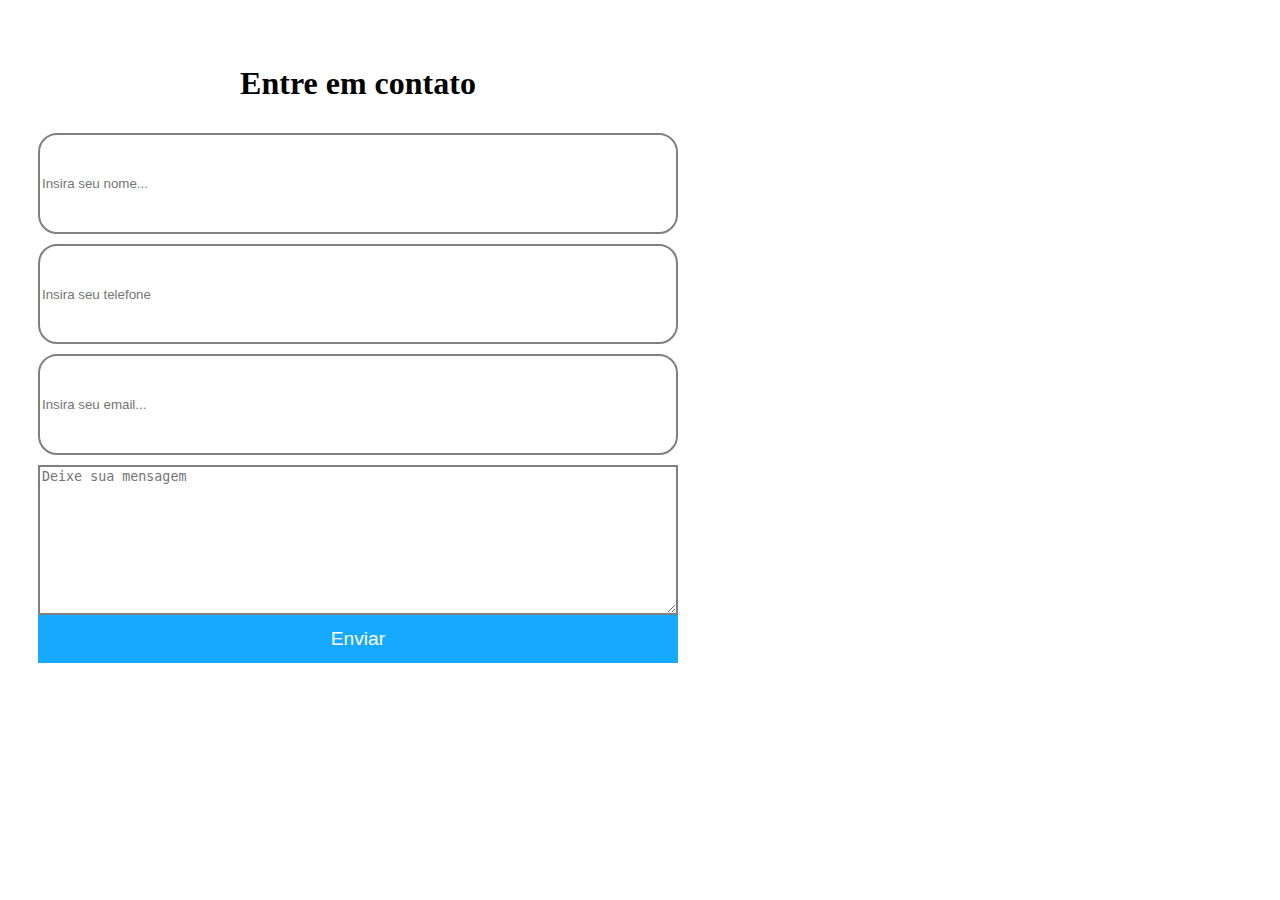
<file: projeto-landingpage/contato.html>
<!DOCTYPE html>
<html>
    <head>
        <meta charset="UTF-8" lang="PT-BR">
        <link rel="stylesheet" href="contato.css">
    </head>
    <body>
        <section class="contato">
            <h1>Entre em contato</h1>
            <form class="form">
                <input type="text" id="nomeid" placeholder="Insira seu nome..." required="required" name="nome" />
              
                <input type="tel" id="foneid" placeholder="Insira seu telefone" name="fone" />
              
                <input type="email" id="emailid" placeholder="Insira seu email..." name="email" />
              
                <textarea placeholder="Deixe sua mensagem"></textarea>
                <button class="button-enviar">Enviar</button>
            </form>
        </section>
    </body>
</html>
</file>
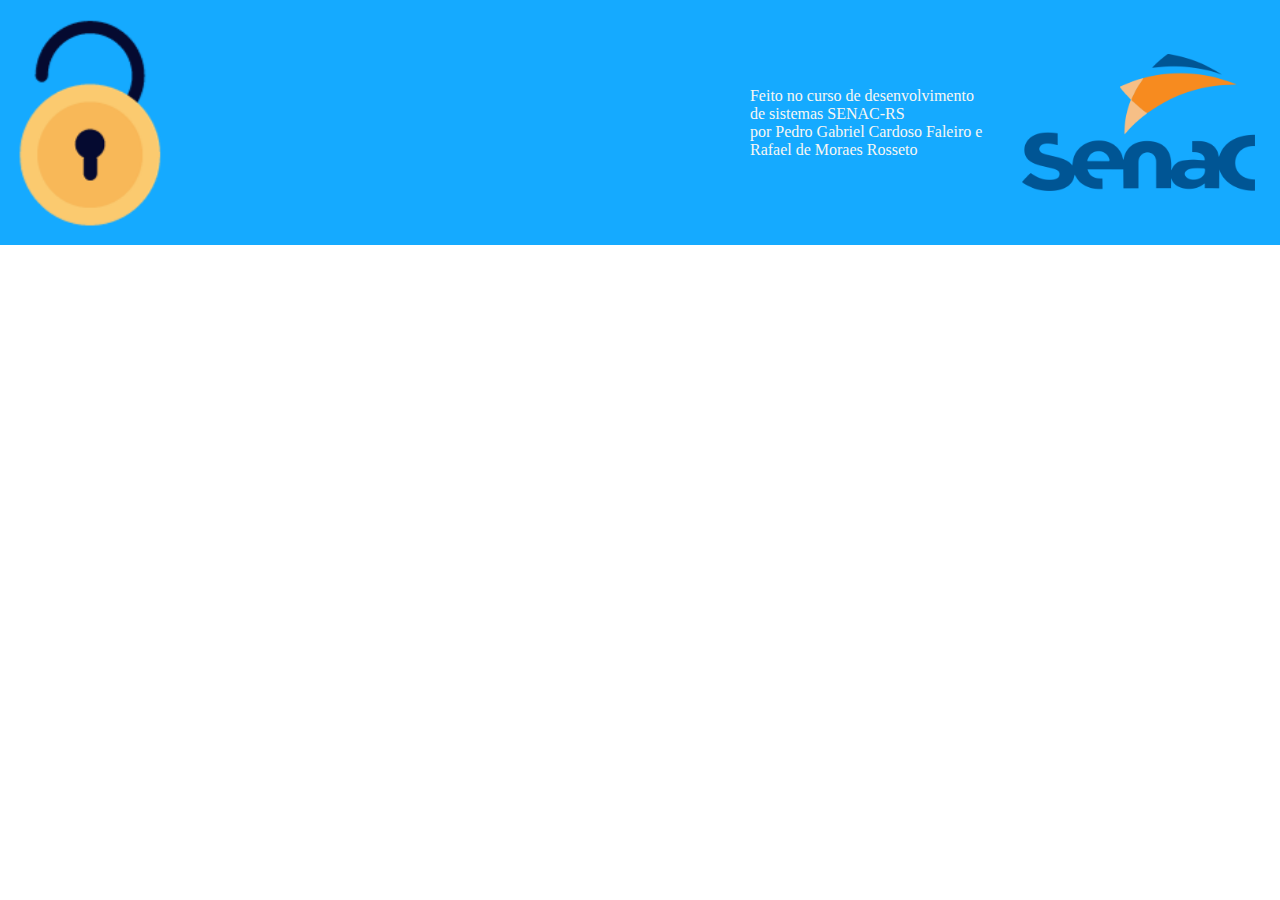
<file: projeto-landingpage/footer.html>
<!DOCTYPE html>
<html lang="pt-BR">
    <head>
        <title>Página inicial SBlock</title>
        <meta name="viewport" content="width=device-width, user-scalable=yes, initial-scale=1">
        <link rel="stylesheet" href="footer.css">
    </head>
    <body>
        <footer class="container-footer">
            <img src="sblocklogo.png" alt="Cadeado meio aberto">
            <section>
                <div>Feito no curso de desenvolvimento<br> de sistemas SENAC-RS <br> por Pedro Gabriel Cardoso Faleiro e<br> Rafael de Moraes Rosseto</div>
                <img src="logo-senac.png" alt="logo do senac">
            </section>
        </footer>
    </body>
</html>
</file>
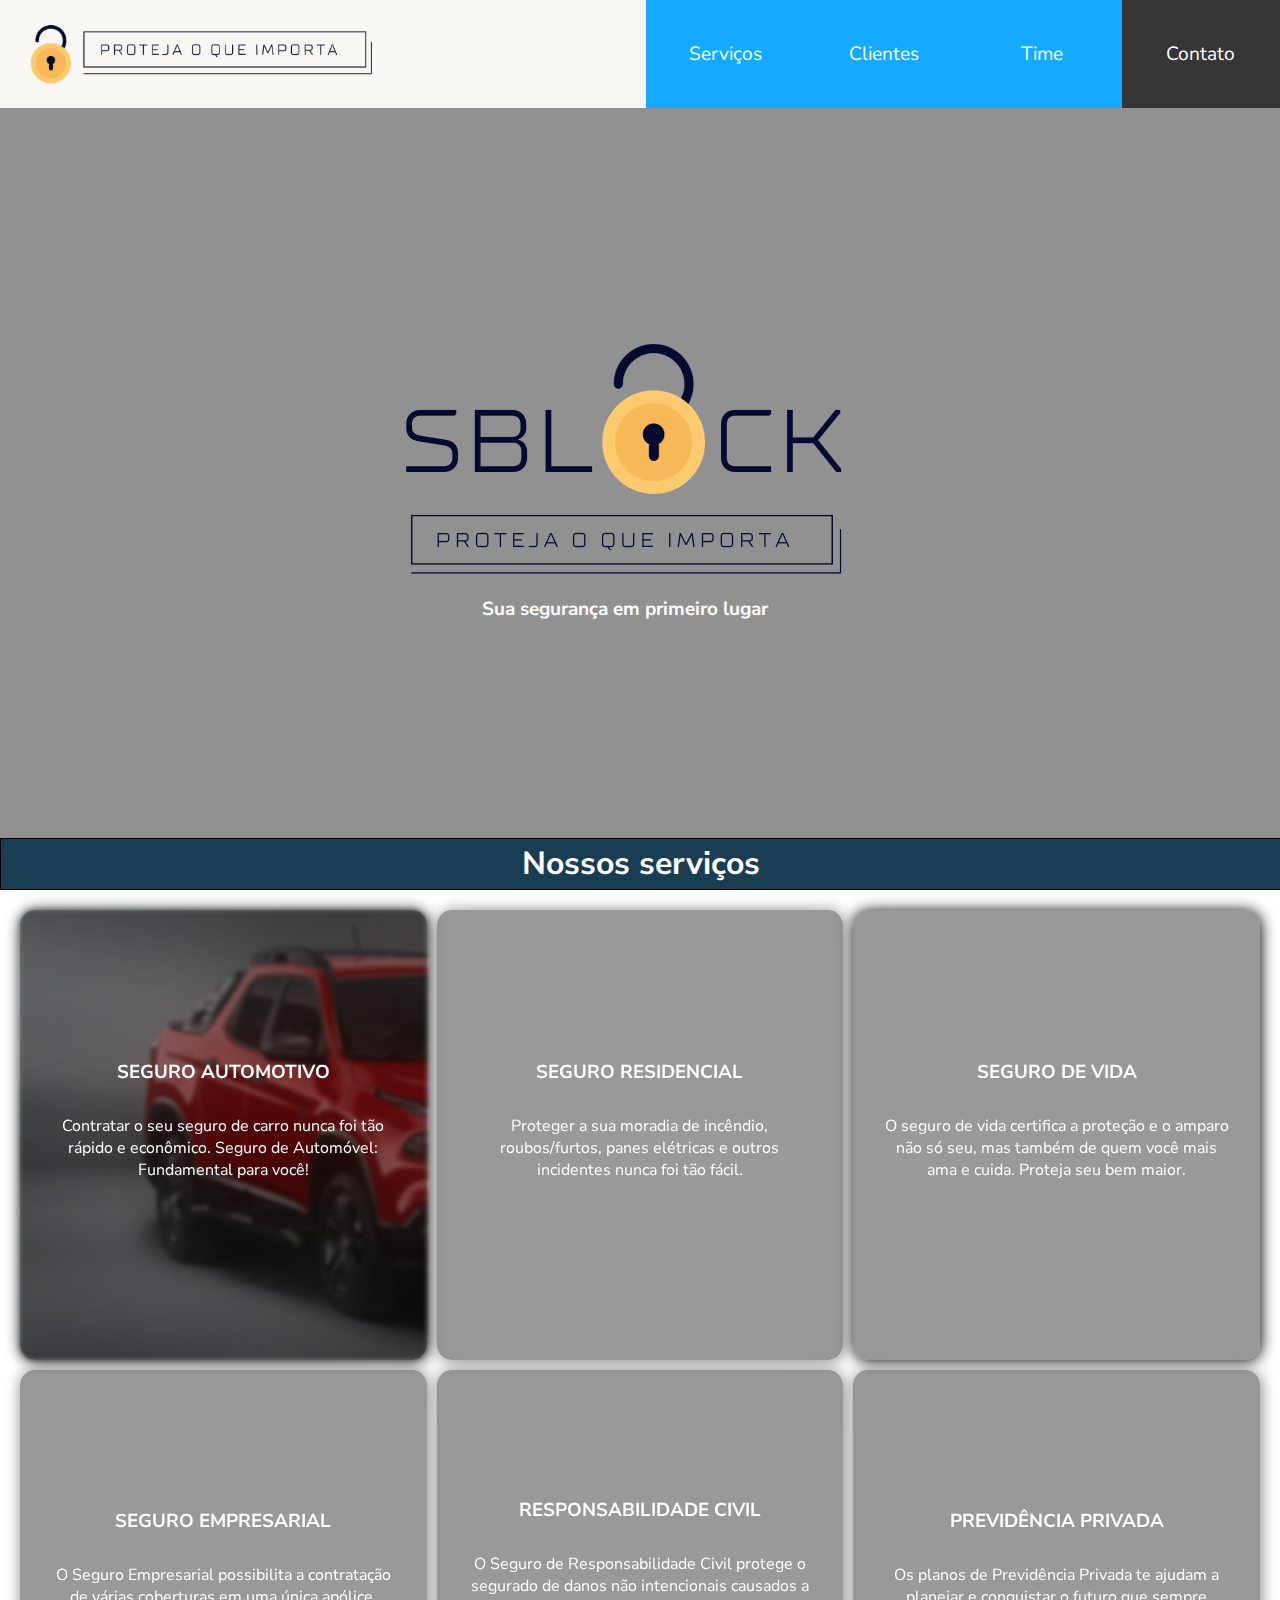
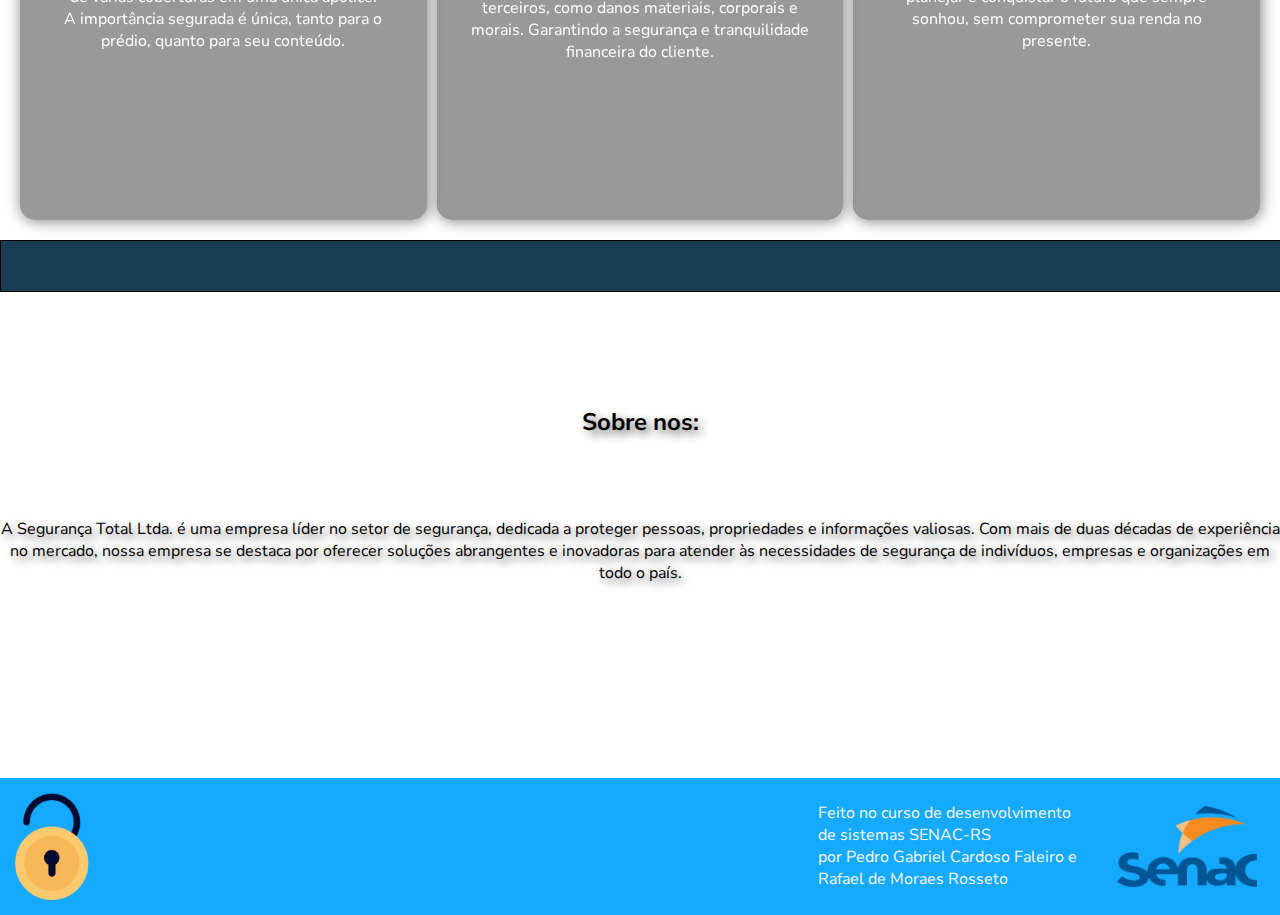
<file: projeto-landingpage/sectionlogo.html>
<!DOCTYPE html>
<html lang="pt-BR">
    <head>
        <title>Página inicial SBlock</title>
        <meta name="viewport" content="width=device-width, user-scalable=yes, initial-scale=1">
        <link rel="stylesheet" href="sectionlogo.css">
    </head>
    <body>

        <header>
            <nav>
                <div>
                    <img src="sblocklogo.png" alt="Logo do site: as letras S Block com o O sendo substituído por um cadeado meio aberto e a frase Proteja o que importa abaixo">
                    <img src="sblockfrase.png" alt="none">
                </div>

                <ul>
                    <li><a href="">Serviços</a></li>
                    <li><a href="">Clientes</a></li>
                    <li><a href="">Time</a></li>
                    <li><a id="a-contato" href="">Contato</a></li>
                </ul>
            </nav>
        </header>

        <main>

        <section id="janela" class="janela">
                <p class="colorback"></p>
                <div class="image-janela"></div>

                <div class="banner-logo" style="z-index: 99;">
                    
                    <img src="sblock.png" alt="Logo">
                </div>                

                <div style="z-index: 99;" class="janela-texto">
                    <h2 style="font-size: 19px;" >Sua segurança em primeiro lugar</h2>
                </div>
        </section>

        <div class="linha-azul">

            <div>
                <h1>Nossos serviços</h1>
            </div>
        
        </div>

        <div class="containerCaixa"> 

            <div class="caixa-carro">
                <div class="image-carro"></div>
                <div class="overlay"></div>
                <h3>SEGURO AUTOMOTIVO</h3>
                <p>Contratar o seu seguro de carro nunca foi tão rápido e econômico. Seguro de Automóvel: Fundamental para você!</p>
            </div>

            <div class="caixa-casa">
                <div class="image-casa"></div>
                <div class="overlay"></div>
                <h3>SEGURO RESIDENCIAL</h3>
                <p>Proteger a sua moradia de incêndio, roubos/furtos, panes elétricas e outros incidentes nunca foi tão fácil.</p>
            </div>

            <div class="caixa-vida">
                <div class="image-vida"></div>
                <div class="overlay"></div>
                <h3>SEGURO DE VIDA</h3>
                <p>O seguro de vida certifica a proteção e o amparo não só seu, mas também de quem você mais ama e cuida. Proteja seu bem maior.</p>
            </div>

            <div class="caixa-empresarial">
                <div class="image-empresarial"></div>
                <div class="overlay"></div>
                <h3>SEGURO EMPRESARIAL</h3>
                <p>O Seguro Empresarial possibilita a contratação de várias coberturas em uma única apólice. <br>A importância segurada é única, tanto para o prédio, quanto para seu conteúdo.</p>
            </div>

            <div class="caixa-civil">
                <div class="image-civil"></div>
                <div class="overlay"></div>
                <h3>RESPONSABILIDADE CIVIL</h3>
                <p>O Seguro de Responsabilidade Civil protege o segurado de danos não intencionais causados a terceiros, como danos materiais, corporais e morais. Garantindo a segurança e tranquilidade financeira do cliente.</p>
            </div>

            <div class="caixa-idoso">
                <div class="image-idoso"></div>
                <div class="overlay"></div>
                <h3>PREVIDÊNCIA PRIVADA</h3>
                <p>Os planos de Previdência Privada te ajudam a planejar e conquistar o futuro que sempre sonhou, sem comprometer sua renda no presente.</p>
            </div>

        </div>

        <div class="linha-azul">

            <div>
                <h1></h1>
            </div>
        
        </div>


        <div class="containerSobre">

            <div class="caixa-sobre">
                <h2>Sobre nos:</h2>
            </div>

            <div class="caixa-sobre">
                <p>A Segurança Total Ltda. é uma empresa líder no setor de segurança, dedicada a proteger pessoas, propriedades e informações valiosas. Com mais de duas décadas de experiência no mercado, nossa empresa se destaca por oferecer soluções abrangentes e inovadoras para atender às necessidades de segurança de indivíduos, empresas e organizações em todo o país.</p>
            </div>

        </div>

        </section>

    </main>

    <footer class="container-footer">

        <img src="sblocklogo.png" alt="Cadeado meio aberto">

        <section>
            <div>Feito no curso de desenvolvimento<br> de sistemas SENAC-RS <br> por Pedro Gabriel Cardoso Faleiro e<br> Rafael de Moraes Rosseto</div>
            <img src="logo-senac.png" alt="logo do senac">
        </section>

    </footer>

    </body>
</html>
</file>
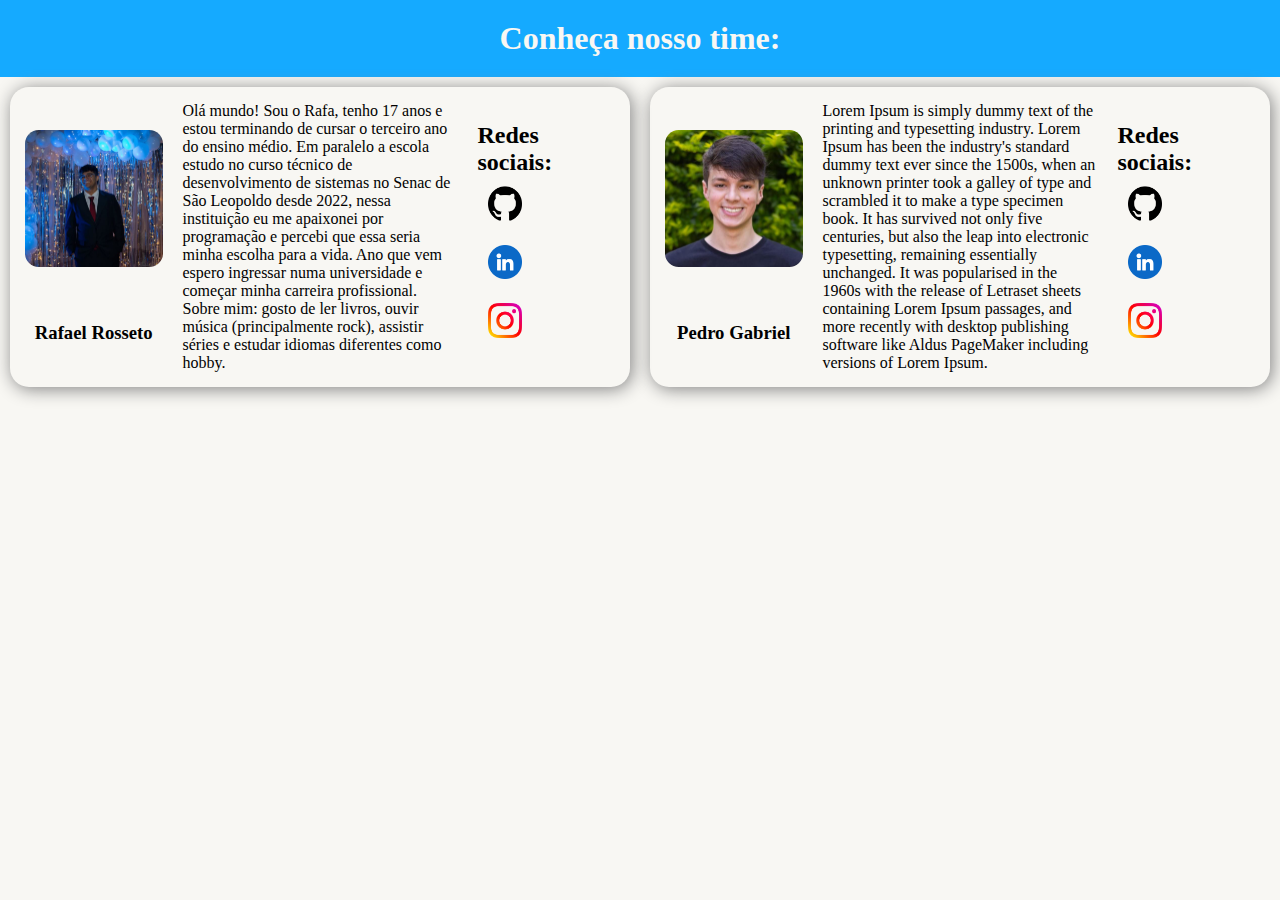
<file: projeto-landingpage/time.html>
<!DOCTYPE html>
<html lang="pt-BR">
    <head>
        <meta charset="UTF-8" lang="PT-BR">
        <title>Página inicial SBlock</title>
        <meta name="viewport" content="width=device-width, user-scalable=yes, initial-scale=1">
        <link rel="stylesheet" href="time.css">
    </head>
    <body>
        <div class="container-time">
            <section class="titulo">
                <h1>Conheça nosso time:</h1>    
            </section>
            <section class="time">
                <div class="row-time">
                    <div class="foto">
                        <img src="foto-rafa.jpg" alt="Homem jovem pardo de terno azul-marinho, camisa branca e gravata vermalha, óculos e cabelo preto na frente de um painel com fitas prateadas e balões azuis sorrindo olhando para o lado.">
                        <h3>Rafael Rosseto</h3>
                    </div>
                    <div class="sobre-mim">
                        Olá mundo! Sou o Rafa, tenho 17 anos e estou terminando de cursar o terceiro ano do ensino médio. Em paralelo a escola estudo no curso técnico de desenvolvimento de sistemas no Senac de São Leopoldo desde 2022, nessa instituição eu me apaixonei por programação e percebi que essa seria minha escolha para a vida. Ano que vem espero ingressar numa universidade e começar minha carreira profissional. Sobre mim: gosto de ler livros, ouvir música (principalmente rock), assistir séries e estudar idiomas diferentes como hobby.
                    </div>
                    <div class="redes-sociais">
                        <h2>Redes sociais: </h2>
                        <a href="github.com/PedroGabrielCardoso">
                            <img src="github.png" alt="_blank">
                        </a>
                        <a href="">
                            <img src="linkedin.png" alt="_blank">
                        </a>
                        <a href="">
                            <img src="instagram.png" alt="_blank">
                        </a>
                    </div>
                </div>
                <div class="row-time">
                    <div class="foto">
                        <img src="foto-pedro.jpg" alt="Busto de um homem jovem branco com olhos castanhos, cabelo preto e uma camiseta preta sorrindo para a câmera em um fundo de plantas verdes.">
                        <h3>Pedro Gabriel</h3>
                    </div>
                    <div class="sobre-mim">
                        Lorem Ipsum is simply dummy text of the printing and typesetting industry. Lorem Ipsum has been the industry's standard dummy text ever since the 1500s, when an unknown printer took a galley of type and scrambled it to make a type specimen book. It has survived not only five centuries, but also the leap into electronic typesetting, remaining essentially unchanged. It was popularised in the 1960s with the release of Letraset sheets containing Lorem Ipsum passages, and more recently with desktop publishing software like Aldus PageMaker including versions of Lorem Ipsum.
                    </div>
                    <div class="redes-sociais">
                        <h2>Redes sociais: </h2>
                        <a href="github.com/PedroGabrielCardoso">
                            <img src="github.png" alt="_blank">
                        </a>
                        <a href="">
                            <img src="linkedin.png" alt="_blank">
                        </a>
                        <a href="">
                            <img src="instagram.png" alt="_blank">
                        </a>
                    </div>
                </div>
            </section>
        </div>
    </body>
</html>
</file>
<file: projeto-landingpage/contato.css>
.contato{
    display: flex;
    flex-direction: column;
    align-items: center;
    justify-content: center;
    padding: 30px;
    height: 70vh;
    width: 50vw;
}

form{
    display: flex;
    flex-direction: column;
    justify-content: left;
    width: 50vw;
    height: 60vh; 
}

input{
    border-radius: 19px;
    margin-top: 10px;
    height: 20%;
    border: 2px grey solid;
}

textarea{
    margin-top: 10px;
    height: 30%;
    border: 2px grey solid;

}
.button-enviar{
    text-decoration: none; 
    width: 100%;
    color: white;
    display: flex;
    align-items: center;
    justify-content: center;
    font-size: 1.2em;
    background-color:#15AAFF;
    transition-timing-function: ease-in-out;
    transition-duration: 0.1s;
    border: none;
    height: 10%;
}

.button-enviar:hover{
    background-color:darkcyan;
}
</file>
<file: projeto-landingpage/footer.css>
*{
    margin: 0;
    padding: 0;
}

.container-footer{
    display: flex;
    background-color: #15AAFF;
    max-width: 100vw;
    height: 25vh;
    padding: 10px;
    color: #f8f7f3;
}

section img{
    height: 70%;
    margin-left: 10px;
}

.container-footer section{
    display: flex;
    justify-content: flex-end;
    align-items: center;
    width: 100%;
    max-height: 100%;
    padding: 15px;
}

section div{
    margin-right: 30px;
}
</file>
<file: projeto-landingpage/sectionlogo.css>
@import url('https://fonts.googleapis.com/css2?family=Nunito+Sans:opsz,wght@6..12,500&display=swap');

  * {
    padding: 0;
    margin: 0;
    font-family: 'Nunito Sans', sans-serif;
}

.overlay{
    height: 100%;
    width: 100%;
    background-color:#000000;
    position: absolute;
    opacity: 0.4;
    border-radius: 15px;
    backdrop-filter: blur(40px);
}

h3{
    z-index: 1;
}

p{
    z-index: 99;
}

.janela {
    position: relative;
    height: calc(100vh - 58px);
    max-height: calc(52vw + 64px);
    display: flex;
    -ms-flex-direction: column;
    flex-direction: column;
    -ms-flex-align: center;
    align-items: center;
    -ms-flex-pack: center;
    justify-content: center;
    background-size: 100%;
    background-position: 50%;
    z-index: 0;
}

.janela .image-janela{
    background-image: url(https://img.freepik.com/fotos-premium/tabela-de-mesa-de-escritorio-de-objetos-de-trabalho-e-negocios-de-negocios-sobre-fundo-de-madeira_34362-345.jpg?w=2000);
    height: 100%;
    max-width: 100vw;
    position: absolute;
    width: 98%;
    background-size: 101%;
    background-position: 50%;
    filter: blur(2px);
}

.containerSobre .image-sobre{
    background-image: url(https://uploads-ssl.webflow.com/6123b0b59d289c79056d07d3/63f7807a9c0cb7674bb15fa1_Como-escolher-a-categoria-ideal-de-uma-empresa.jpg);
    position: absolute;
    width: 100%;
    height: 83%;
    background-size: 100%;
    background-position: 50%;
    z-index: 0;
    filter: blur(2px);
}

.colorback {
    background: #232323;
    width: 100%;
    height: 100%;
    opacity: 0.5;
    position: absolute;
}

.banner-logo > img{
    z-index: 2;
}

.janela-texto {
    text-align: center;
    display: -ms-flexbox;
    display: flex;
    color: #ffffff;
    max-width: 600px;
}

.caixa-carro .image-carro {
    background-image: url(Carro.jpg);
    background-size: cover;
    width: 100%;
    height: 100%;
    position: absolute;
    border-radius: 14px;
    filter: blur(2px);
}

.caixa-casa .image-casa {
    background-image: url("https://redelojacorr.com.br/wp-content/uploads/2022/07/home-insurance-concept-and-real-estate-businesswo-2022-07-01-07-12-25-utc-scaled-1.jpg");
    background-size: cover;
    width: 100%;
    height: 100%;
    position: absolute;
    border-radius: 14px;
    filter: blur(2px);
}

.caixa-vida .image-vida {
    background-image: url("https://www.infomoney.com.br/wp-content/uploads/2022/05/Mate%CC%81ria1.jpg?resize=916%2C515&quality=50&strip=all");
    background-size: cover;
    width: 100%;
    height: 100%;
    position: absolute;
    border-radius: 14px;
    filter: blur(2px);
}

.caixa-civil .image-civil {
    background-image: url("https://jacyaraseguros.com.br/wp-content/uploads/2021/04/Responsabilidade-Civil-geral-1-1.jpg");
    background-size: cover;
    width: 100%;
    height: 100%;
    position: absolute;
    border-radius: 14px;
    filter: blur(2px);
}

.caixa-empresarial .image-empresarial {
    background-image: url("https://images.pexels.com/photos/4427957/pexels-photo-4427957.jpeg?auto=compress&cs=tinysrgb&w=1260&h=750&dpr=1");
    background-size: cover;
    width: 100%;
    height: 100%;
    position: absolute;
    border-radius: 14px;
    filter: blur(2px);
}

.caixa-idoso .image-idoso {
    background-image: url("https://blog.cresol.com.br/wp-content/uploads/2022/01/casal-de-idosos-felizes.jpg");
    background-size: cover;
    width: 100%;
    height: 100%;
    position: absolute;
    border-radius: 14px;
    filter: blur(2px);
}

.caixa-carro{
    display: flex;
    align-items: center;
    justify-content: center;
    flex-direction: column;
    text-align: center ;
    height: 50vh;
    position: relative;
    box-shadow: 1px 1px 15px rgb(0, 0, 0);
    background-position: 50%;
    color:#ffffff;
    border-radius: 15px;
}

.caixa-vida{
    display: flex;
    align-items: center;
    justify-content: center;
    flex-direction: column;
    text-align: center ;
    height: 50vh;
    position: relative;
    box-shadow: 1px 1px 15px rgb(0, 0, 0);
    color:#ffffff;
    border-radius: 15px;
}

.caixa-casa{
    display: flex;
    align-items: center;
    justify-content: center;
    flex-direction: column;
    text-align: center ;
    height: 50vh;
    position: relative;
    box-shadow: 1px 1px 15px gray;
    background-position: 50%;
    color:#ffffff;
    border-radius: 15px;
}

.caixa-empresarial{
    display: flex;
    align-items: center;
    justify-content: center;
    flex-direction: column;
    text-align: center ;
    height: 50vh;
    position: relative;
    box-shadow: 1px 1px 15px gray;
    color:#ffffff;
    border-radius: 15px;
}

.caixa-civil{
    display: flex;
    align-items: center;
    justify-content: center;
    flex-direction: column;
    text-align: center ;
    height: 50vh;
    position: relative;
    box-shadow: 1px 1px 15px gray;
    background-position: 50%;
    color:#ffffff;
    border-radius: 15px;
}

.caixa-idoso{
    display: flex;
    align-items: center;
    justify-content: center;
    flex-direction: column;
    text-align: center ;
    height: 50vh;
    position: relative;
    box-shadow: 1px 1px 15px gray;
    background-position: 50%;
    color:#ffffff;
    border-radius: 15px;
}

.caixa-sobre{
    display: flex;
    align-items: end;
    text-align: center;
    margin: 0px 0px 80px 0px;
    color: #000000;
    text-shadow: 4px 4px 10px #626262;
    z-index: 1;
}

.containerCaixa{
    display: grid;
    grid-template-columns: 1fr 1fr 1fr;
    grid-template-rows: 1fr;
    gap: 10px;
    padding: 20px;
}

.containerSobre{
    display: flex;
    height: 38vw;
    max-width: 100vw;
    display: flex;
    -ms-flex-direction: column;
    flex-direction: column;
    -ms-flex-align: center;
    align-items: center;
    -ms-flex-pack: center;
    justify-content: center;
    background-size: 100%;
    background-position: 50%;
    z-index: 99;
}

.linha-azul{
    display: flex;
    justify-content: center;
    align-items: center;
    background-color: #193d53;
    height: 100%;
    border: 1px solid black;
    color: #ffffff;
    width: 100%;
    height: 50px;
}

.div > h1{
    height: 13vh;
    padding: 10px;
    color: #f8f7f3;
}

/*------Header------*/

nav div{
    display: flex;
    align-items: center;
    justify-content: center;
}

ul{
    display: flex;
    align-items: center;
    margin-left: auto;
    width: 50%;
    height: 100%;
}

li{
  list-style: none;  
  text-align: center;
  width: 100%;
  align-items: center;
  height: 100%;
  display: flex;
  transition-timing-function: ease-in-out 0.3s;
}

header nav{
    display: flex;
    height: 12vh;
    padding-left: 1vw;
    max-width: 100vw;
    background-color: #f8f7f3;
}

nav img{
    height: 60%;
    max-width: 80%;
}

header > nav > ul > li > a{
    text-decoration: none;
    color: white;
    height: 100%;
    width: 100%;
    display: flex;
    align-items: center;
    justify-content: center;
    font-size: 1.2em;
    background-color:#15AAFF;
    transition-timing-function: ease-in-out;
    transition-duration: 0.2s;
}

header > nav > ul > li > #a-contato{
    background-color: #373636;;
}

header > nav > ul > li > a:hover{
    background-color:darkcyan;
    font-size:1.5em ;
}

header > nav > ul > li > #a-contato:hover{
    background-color: gray;
    font-size: 1.5em;
}

.containerCaixa >.caixa-carro> p{
    padding: 30px;
}

.containerCaixa >.caixa-vida> p{
    padding: 30px;
}

.containerCaixa >.caixa-empresarial> p{
    padding: 30px;
}

.containerCaixa >.caixa-civil> p{
    padding: 30px;
}

.containerCaixa >.caixa-idoso> p{
    padding: 30px;
}

.containerCaixa >.caixa-casa> p{
    padding: 30px;
}

/*------Footer------*/

.container-footer{
    display: flex;
    background-color: #15AAFF;
    max-width: 100vw;
    height: 13vh;
    padding: 10px;
    color: #f8f7f3;
}

footer > section > img{
    height: 90%;
    margin-left: 10px;
}

.container-footer section{
    display: flex;
    justify-content: flex-end;
    align-items: center;
    width: 100%;
    max-height: 100%;
    padding: 13px;
}

section div{
    margin-right: 30px;
}






/*------Telefone------*/






@media screen and (max-width: 414px){
    .janela {
        position: relative;
        height: calc(100vh - 58px);
        max-height: calc(52vw + 64px);
        display: flex;
        flex-direction: column;
        align-items: center;
        justify-content: center;
        background-size: 120%;
        background-position: 50%;
    }

    .containerSobre{
        grid-template-columns: 1fr;
        grid-template-rows: 1fr;
    }

    .containerSobre .image-sobre{
    height: 448px;
    background-image: url(https://uploads-ssl.webflow.com/6123b0b59d289c79056d07d3/63f7807a9c0cb7674bb15fa1_Como-escolher-a-categoria-ideal-de-uma-empresa.jpg);
    position: absolute;
    background-size: 222%;
    background-position: 38%;
    z-index: 0;
    filter: blur(2px);
    }

    .banner-logo > img{
        height: 150px;
        z-index: 1;
    }

    .overlay{
        height: 100%;
        width: 100%;
        background-color:#000000;
        position: absolute;
        opacity: 0.5;
        border-radius: 15px;
    }
    
    .colorback {
        background: #232323;
        width: 100%;
        height: 100%;
        opacity: 0.5;
        position: absolute;
        z-index: 99;
    }
    
    .janela-texto {
        text-align: center;
        display: -ms-flexbox;
        display: flex;
        color: #ffffff;
        max-width: 600px;
    }
    
    .containerCaixa{
        display: grid;
        grid-template-columns: 1fr;
        grid-template-rows: 1fr 1fr;
        gap: 10px;
        padding: 20px;
    }

    .containerCaixa >.caixa-carro> p{
        padding: 30px;
    }

    .containerCaixa >.caixa-vida> p{
        padding: 30px;
    }

    .containerCaixa >.caixa-empresarial> p{
        padding: 30px;
    }

    .containerCaixa >.caixa-civil> p{
        padding: 30px;
    }

    .containerCaixa >.caixa-idoso> p{
        padding: 30px;
    }

    .containerCaixa >.caixa-casa> p{
        padding: 30px;
    }

    .caixa-carro{
        display: flex;
        align-items: center;
        justify-content: center;
        flex-direction: column;
        text-align: center ;
        background-image: url(Carro.jpg);
        background-size: cover;
        height: 50vh;
        position: relative;
        box-shadow: 1px 1px 15px rgb(0, 0, 0);
        background-position: 50%;
        color:#ffffff;
        border-radius: 15px;
    }
    
    .caixa-vida{
        display: flex;
        align-items: center;
        justify-content: center;
        flex-direction: column;
        text-align: center ;
        background-image: url("https://www.infomoney.com.br/wp-content/uploads/2022/05/Mate%CC%81ria1.jpg?resize=916%2C515&quality=50&strip=all");
        background-size: cover;
        height: 50vh;
        position: relative;
        box-shadow: 1px 1px 15px rgb(0, 0, 0);
        color:#ffffff;
        border-radius: 15px;
    }
    
    .caixa-casa{
        display: flex;
        align-items: center;
        justify-content: center;
        flex-direction: column;
        text-align: center ;
        background-image: url("https://redelojacorr.com.br/wp-content/uploads/2022/07/home-insurance-concept-and-real-estate-businesswo-2022-07-01-07-12-25-utc-scaled-1.jpg");
        background-size: cover;
        height: 50vh;
        position: relative;
        box-shadow: 1px 1px 15px gray;
        background-position: 50%;
        color:#ffffff;
        border-radius: 15px;
    }
    
    .caixa-empresarial{
        
        display: flex;
        align-items: center;
        justify-content: center;
        flex-direction: column;
        text-align: center ;
        background-image: url("https://images.pexels.com/photos/4427957/pexels-photo-4427957.jpeg?auto=compress&cs=tinysrgb&w=1260&h=750&dpr=1");
        background-size: cover;
        height: 50vh;
        position: relative;
        box-shadow: 1px 1px 15px gray;
        color:#ffffff;
        border-radius: 15px;
    }
    
    .caixa-civil{
        display: flex;
        align-items: center;
        justify-content: center;
        flex-direction: column;
        text-align: center ;
        background-image: url("https://jacyaraseguros.com.br/wp-content/uploads/2021/04/Responsabilidade-Civil-geral-1-1.jpg");
        background-size: cover;
        height: 50vh;
        position: relative;
        box-shadow: 1px 1px 15px gray;
        background-position: 50%;
        color:#ffffff;
        border-radius: 15px;
    }
    
    .caixa-idoso{
        display: flex;
        align-items: center;
        justify-content: center;
        flex-direction: column;
        text-align: center ;
        background-image: url("https://blog.cresol.com.br/wp-content/uploads/2022/01/casal-de-idosos-felizes.jpg");
        background-size: cover;
        height: 50vh;
        position: relative;
        box-shadow: 1px 1px 15px gray;
        background-position: 50%;
        color:#ffffff;
        border-radius: 15px;
    }
    
    .caixa-sobre{
        display: flex;
        align-items: end;
        text-align: center;
        margin: 0px 0px 10px 0px;
        color: #000000;
        text-shadow: 2px 2px 5px #6a6a6a;
    }
    
    .containerSobre{
        height: 450px;
        max-width: 740px;
        display: flex;
        flex-direction: column;
        align-items: center;
        background-position: 50%;
        z-index: 99;
    }
    
    .linha-azul{
        display: flex;
        justify-content: center;
        align-items: center;
        background-color: #193d53;
        height: 100%;
        border: 1px solid black;
        color: #ffffff;
        width: 100%;
        height: 50px;
    }
    
    .div > h1{
        height: 13vh;
        padding: 10px;
        color: #f8f7f3;
    }
    
    /*------Header------*/
    
    nav div{
        display: flex;
        align-items: center;
        justify-content: center;
    }
    
    ul{
        display: flex;
        align-items: center;
        margin-left: auto;
        width: 50%;
        height: 100%;
    }
    
    li{
      list-style: none;  
      text-align: center;
      width: 100%;
      align-items: center;
      height: 100%;
      display: flex;
      transition-timing-function: ease-in-out 0.3s;
    }
    
    header nav{
        display: flex;
        height: 12vh;
        padding-left: 1vw;
        max-width: 100vw;
        background-color: #f8f7f3;
    }
    
    nav img{
        height: 60%;
        max-width: 80%;
    }
    
    header > nav > ul > li > a{
        text-decoration: none;
        color: white;
        height: 100%;
        width: 100%;
        display: flex;
        align-items: center;
        justify-content: center;
        font-size: 1.2em;
        background-color:#15AAFF;
        transition-timing-function: ease-in-out;
        transition-duration: 0.2s;
    }
    
    header > nav > ul > li > #a-contato{
        background-color: #373636;;
    }
    
    header > nav > ul > li > a:hover{
        background-color:darkcyan;
        font-size:1.5em ;
    }
    
    header > nav > ul > li > #a-contato:hover{
        background-color: gray;
        font-size: 1.5em;
    }
    
    /*------Footer------*/
    
    .container-footer{
        display: flex;
        background-color: #15AAFF;
        max-width: 100vw;
        height: 13vh;
        padding: 10px;
        color: #f8f7f3;
    }
    
    footer > section > img{
        height: 90%;
        margin-left: 10px;
    }
    
    .container-footer section{
        display: flex;
        justify-content: flex-end;
        align-items: center;
        width: 100%;
        max-height: 100%;
        padding: 13px;
    }
    
    section div{
        margin-right: 30px;
    }
}
</file>
<file: projeto-landingpage/time.css>
*{
    margin: 0px;
    padding: 0px;
}

.container-time{
    background-color: #F8F7F3;
    height: 100vh;
}

.titulo{
    max-width: 100vw;
    height: fit-content;
    background-color: #15AAFF;
    padding: 20px;
    text-align: center;
}


.time{
    max-height: 50vh;
    display: grid;
    grid-template-columns: 1fr 1fr;
    padding: 10px;
    gap: 20px;
}

.row-time{
    display: grid;
    grid-template-columns: 1fr 2fr 1fr;
    border-radius: 19px;
    padding: 15px;
    gap: 20px;
    box-shadow: 2px 2px 18px gray;
}

.foto{
    display: flex;
    flex-direction: column;
    justify-content: space-around;
    align-items: center;
}

.sobre-mim{
    border-radius: 10%;
    display: flex;
    align-items: center;
    justify-content: center;
}

.redes-sociais{
    display: flex;
    flex-direction: column;
    justify-content: center;
}

.redes-sociais a{
    width: 25%;
    margin: 10px;
}

.redes-sociais img {
    width: 100%;
}

.time div{
    max-width: 100%;
    color: black;
}

.time img{
    width: 100%;
    border-radius: 10%;
}

.container-time h1{
    color: #F8F7F3;
}
</file>
